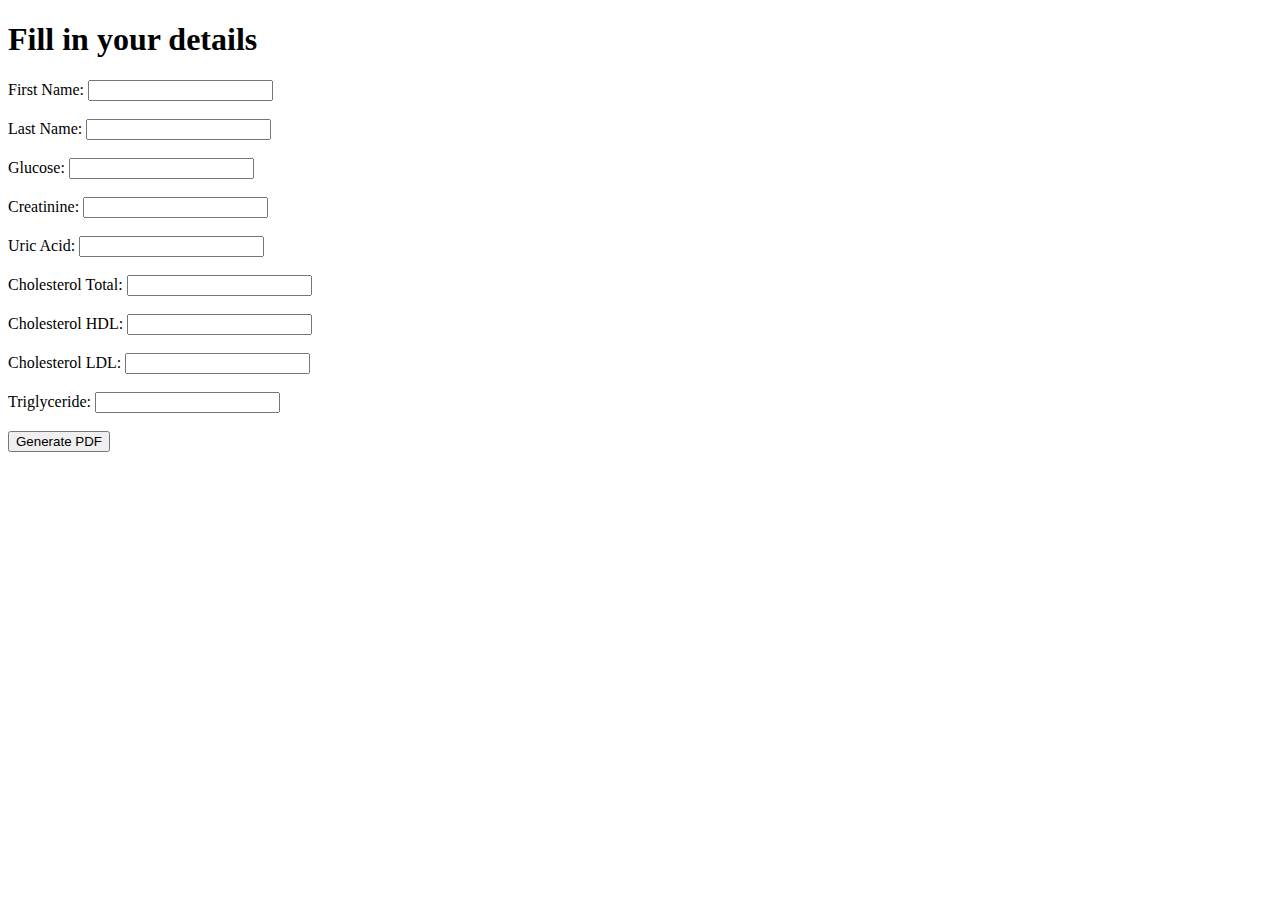
<file: frontend/index.html>
<!DOCTYPE html>
<html lang="en">
<head>
    <meta charset="UTF-8">
    <meta name="viewport" content="width=device-width, initial-scale=1.0">
    <title>PDF Form Input</title>
    <style>
        /* Modal styles */
        .modal {
            display: none;
            position: fixed;
            z-index: 1;
            left: 0;
            top: 0;
            width: 100%;
            height: 100%;
            overflow: auto;
            background-color: rgb(0, 0, 0);
            background-color: rgba(0, 0, 0, 0.4);
        }

        .modal-content {
            background-color: #fefefe;
            margin: 15% auto;
            padding: 20px;
            border: 1px solid #888;
            width: 80%;
            max-width: 800px;
        }

        .close {
            color: #aaa;
            float: right;
            font-size: 28px;
            font-weight: bold;
        }

        .close:hover,
        .close:focus {
            color: black;
            text-decoration: none;
            cursor: pointer;
        }
    </style>
</head>
<body>
    <h1>Fill in your details</h1>
    <form id="pdfForm">
        <label for="firstName">First Name:</label>
        <input type="text" id="firstName" name="firstName" required><br><br>
        
        <label for="lastName">Last Name:</label>
        <input type="text" id="lastName" name="lastName" required><br><br>

        <label for="glucose">Glucose:</label>
        <input type="text" id="glucose" name="glucose" required><br><br>

        <label for="creatinine">Creatinine:</label>
        <input type="text" id="creatinine" name="creatinine" required><br><br>

        <label for="uricAcid">Uric Acid:</label>
        <input type="text" id="uricAcid" name="uricAcid" required><br><br>

        <label for="cholesterolTotal">Cholesterol Total:</label>
        <input type="text" id="cholesterolTotal" name="cholesterolTotal" required><br><br>

        <label for="cholesterolHDL">Cholesterol HDL:</label>
        <input type="text" id="cholesterolHDL" name="cholesterolHDL" required><br><br>

        <label for="cholesterolLDL">Cholesterol LDL:</label>
        <input type="text" id="cholesterolLDL" name="cholesterolLDL" required><br><br>

        <label for="triglyceride">Triglyceride:</label>
        <input type="text" id="triglyceride" name="triglyceride" required><br><br>

        <button type="submit">Generate PDF</button>
    </form>

    <!-- The Modal -->
    <div id="pdfModal" class="modal">
        <div class="modal-content">
            <span class="close">&times;</span>
            <h2>Generated PDF</h2>
            <iframe id="pdfFrame" style="width:100%; height:500px;"></iframe>
            <button id="downloadBtn">Download PDF</button>
        </div>
    </div>

    <script>
        document.getElementById('pdfForm').addEventListener('submit', async function(event) {
            event.preventDefault();

            const formData = new FormData(event.target);
            const data = Object.fromEntries(formData.entries());

            const response = await fetch('/generate-pdf', {
                method: 'POST',
                headers: {
                    'Content-Type': 'application/json'
                },
                body: JSON.stringify(data)
            });

            if (response.ok) {
                const blob = await response.blob();
                const url = window.URL.createObjectURL(blob);

                // Display the PDF in the iframe
                const pdfFrame = document.getElementById('pdfFrame');
                pdfFrame.src = url;

                // Show the modal
                const modal = document.getElementById('pdfModal');
                modal.style.display = 'block';

                // Enable the download button
                const downloadBtn = document.getElementById('downloadBtn');
                downloadBtn.onclick = () => {
                    const a = document.createElement('a');
                    a.href = url;
                    a.download = `Result_${data.lastName}.pdf`;
                    document.body.appendChild(a);
                    a.click();
                    a.remove();
                };
            } else {
                console.error('Failed to generate PDF');
            }
        });

        // Close the modal when the user clicks on <span> (x)
        document.querySelector('.close').onclick = function() {
            const modal = document.getElementById('pdfModal');
            modal.style.display = 'none';
        };

        // Close the modal when the user clicks anywhere outside of the modal
        window.onclick = function(event) {
            const modal = document.getElementById('pdfModal');
            if (event.target == modal) {
                modal.style.display = 'none';
            }
        };
    </script>
</body>
</html>
</file>
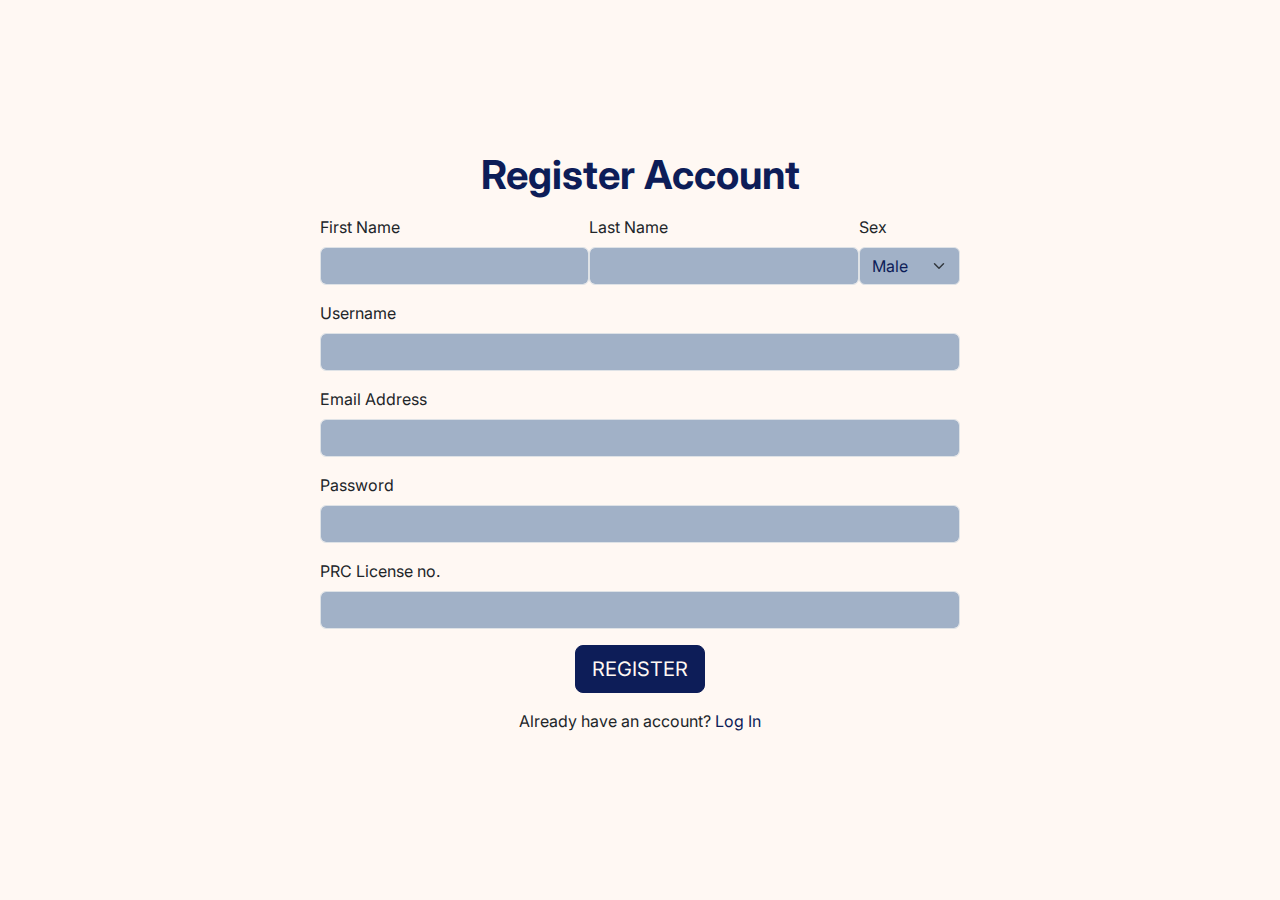
<file: register.html>
<html>

<head>
    <title>Register</title>
    <link rel="icon" type="image/x-icon" href="logo.png" />
    <link href="https://cdn.jsdelivr.net/npm/bootstrap@5.3.2/dist/css/bootstrap.min.css" rel="stylesheet">
    <script src="https://cdn.jsdelivr.net/npm/bootstrap@5.3.2/dist/js/bootstrap.bundle.min.js"></script>
    <link href="loginregister.css" rel="stylesheet" />
</head>

<body>
    <div class="d-flex justify-content-center align-items-center vh-100 w">
        <div class="w-50">
            <h1 class="text-center fw-bold mb-3">Register Account</h1>
            <form action="" method="post">
                <div class="d-flex justify-content-evenly">
                    <div class="mb-3">
                        <label for="firstname" class="form-label">First Name</label>
                        <input type="text" class="form-control" id="firstname" required>
                    </div>
                    <div class="mb-3">
                        <label for="lastname" class="form-label">Last Name</label>
                        <input type="text" class="form-control" id="lastname" required>
                    </div>
                    <div class="mb-3">
                        <label for="sex" class="form-label">Sex</label>
                        <select class="form-select" id="sex">
                            <option value="M">Male</option>
                            <option value="F">Female</option>
                        </select>
                    </div>
                </div>
                <div>
                    <div class="mb-3">
                        <label for="username" class="form-label">Username</label>
                        <input type="text" class="form-control" id="username" required>
                    </div>
                    <div class="mb-3">
                        <label for="email" class="form-label">Email Address</label>
                        <input type="email" class="form-control" id="email"
                            pattern="[a-z0-9._%+-]+@[a-z0-9.-]+\.[a-z]{2,}$" required>
                    </div>
                    <div class="mb-3">
                        <label for="password" class="form-label">Password</label>
                        <input type="password" class="form-control" id="password" minlength="8" required>
                    </div>
                </div>
                <div class="mb-3">
                    <label for="prc" class="form-label">PRC License no.</label>
                    <input type="number" class="form-control" id="prc">
                </div>
                <div class="d-flex justify-content-center mb-3">
                    <button type="submit" class="btn btn-primary btn-lg">REGISTER</button>
                </div>
            </form>
            <div class="d-flex justify-content-center">
                Already have an account?
                <p><a href="#" class="ms-1 link-offset-2 link-underline link-underline-opacity-0">Log In</a></p>
            </div>
        </div>
    </div>
</body>

</html>
</file>
<file: loginregister.css>
@import url('https://fonts.googleapis.com/css2?family=Inter:wght@100..900&family=Open+Sans:ital,wght@0,300..800;1,300..800&display=swap');

body {
    font-family: "Inter";
    background-color: #FFF8F3;
}

.btn-primary {
    --bs-btn-bg: #0D1D58;
    --bs-btn-border-color: #0D1D58;
    --bs-btn-color: #FFF8F3;
    --bs-btn-hover-color: #FFF8F3;
    --bs-btn-hover-bg: #4A6BA1;
    --bs-btn-hover-border-color: #4A6BA1;
    --bs-btn-active-color: #FFF8F3;
    --bs-btn-active-bg: #4A6BA1;
    --bs-btn-active-border-color: #4A6BA1;
}

.form-floating>label {
    text-align: center;
}

.form-check-input {
    --bs-form-check-bg: #A1B1C7;
}

.form-check-input:checked {
    background-color: #0D1D58;
}

.form-control,
.form-control:focus,
.form-select {
    background-color: #A1B1C7;
    color: #0D1D58;
}

h1, a,
.form-floating .form-control~label,
.form-floating .form-control:focus~label,
.form-floating .form-control:not(:placeholder-shown)~label,
.form-floating .form-select~label {
    color: #0D1D58;
}

.form-floating .form-control:focus~label::after,
.form-floating .form-control:not(:placeholder-shown)~label::after,
.form-floating .form-select:focus~label::after,
.form-floating .form-select:not(:placeholder-shown)~label::after {
    background-color: #A1B1C7;
}

a:hover {
    color: #4A6BA1;
}

.link-underline-primary {
    text-decoration-color: #0D1D58 !important;
}
</file>
